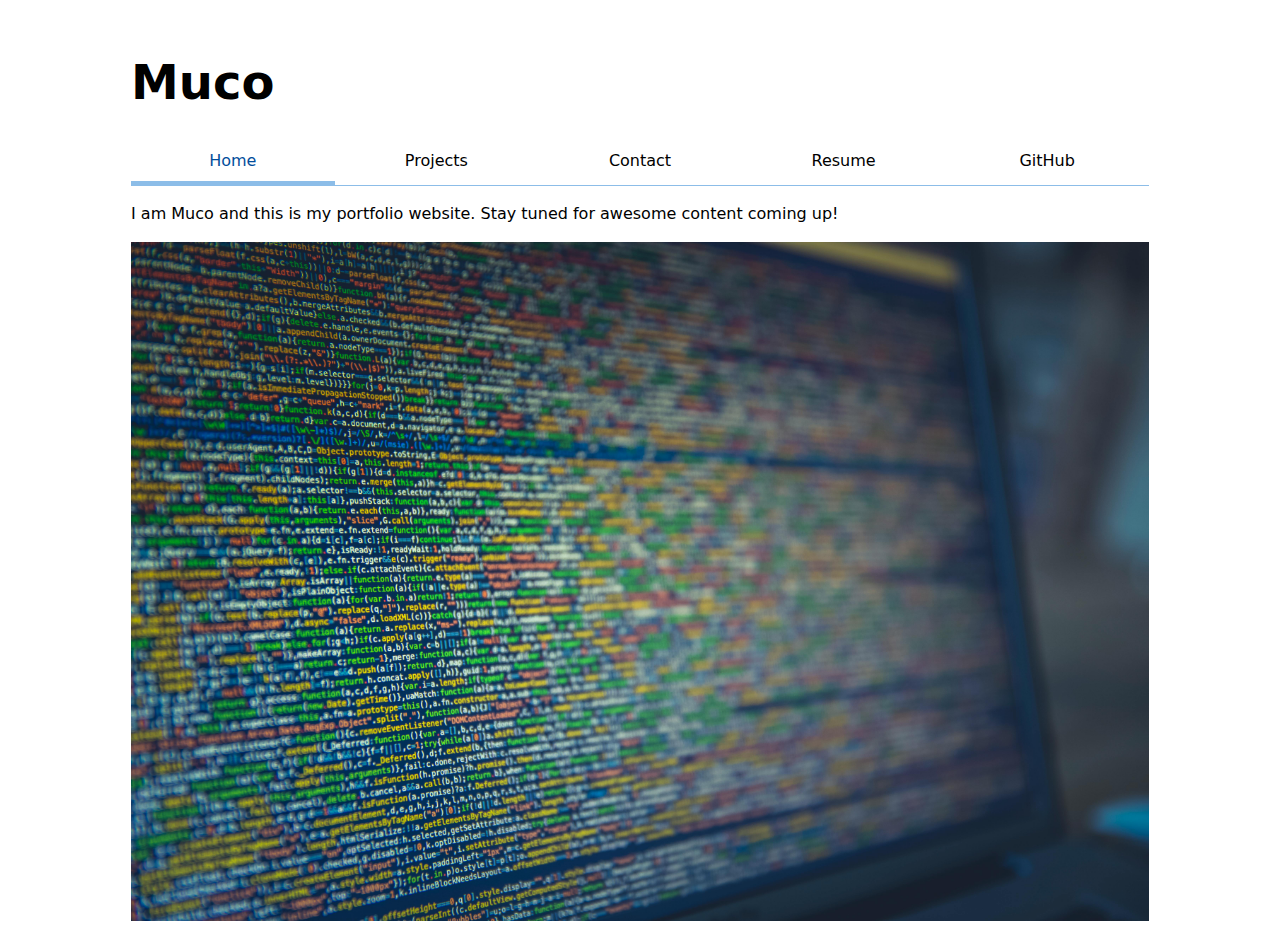
<file: index.html>
<!doctype html>
<html lang="en">
<head>
  <meta charset="utf-8">
  <meta name="viewport" content="width=device-width, initial-scale=1">
  <title>Muco: Personal site and portfolio</title>
  <link rel="stylesheet" href="style.css">
</head>
<body>
  <main>
    <h1>Muco</h1>
    <nav aria-label="Primary">
      <a class="current" href="./">Home</a>
      <a href="projects/">Projects</a>
      <a href="contact/">Contact</a>
      <a href="resume/">Resume</a>
      <a href="https://github.com/mucowintore" target="_blank" rel="noopener noreferrer">GitHub</a>
    </nav>
    <p>I am Muco and this is my portfolio website. Stay tuned for awesome content coming up!</p>
    <img src="images/profile.jpg" alt="A mind-blowingly awesome profile photo">
  </main>
</body>
</html>
</file>
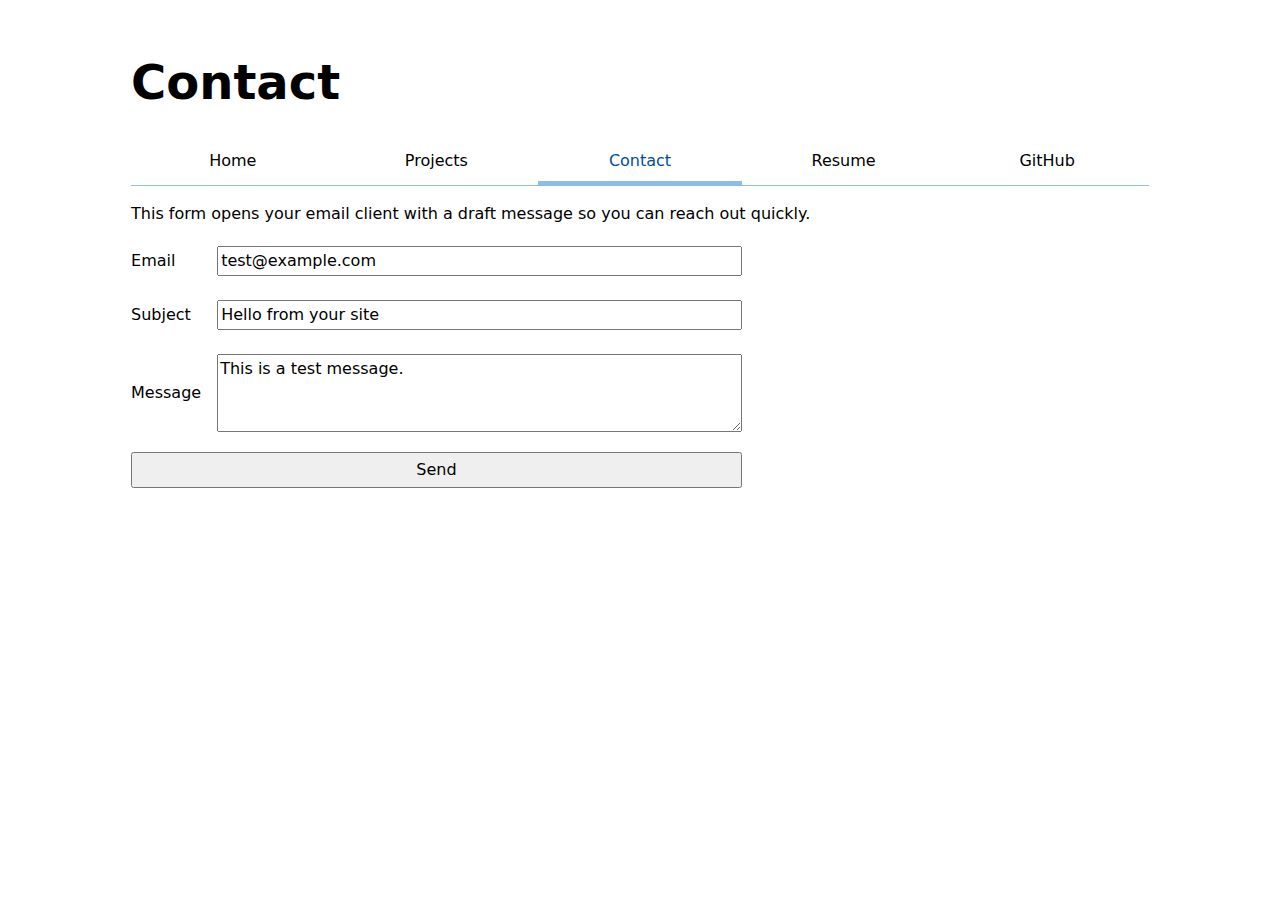
<file: contact/index.html>
<!doctype html>
<html lang="en">
<head>
  <meta charset="utf-8">
  <meta name="viewport" content="width=device-width, initial-scale=1">
  <title>Contact</title>
  <link rel="stylesheet" href="../style.css">
</head>
<body>
  <main>
    <h1>Contact</h1>
    <nav aria-label="Primary">
      <a href="../">Home</a>
      <a href="../projects/">Projects</a>
      <a class="current" href="./">Contact</a>
      <a href="../resume/">Resume</a>
      <a href="https://github.com/mucowintore" target="_blank" rel="noopener noreferrer">GitHub</a>
    </nav>
    <p>This form opens your email client with a draft message so you can reach out quickly.</p>
    <form action="mailto:16810076+mucowintore@users.noreply.github.com" method="GET">
      <label>
        <span>Email</span>
        <input type="email" name="email" value="test@example.com" required>
      </label>
      <label>
        <span>Subject</span>
        <input name="subject" value="Hello from your site">
      </label>
      <label>
        <span>Message</span>
        <textarea name="body" rows="3">This is a test message.</textarea>
      </label>
      <button type="submit">Send</button>
    </form>
  </main>
</body>
</html>
</file>
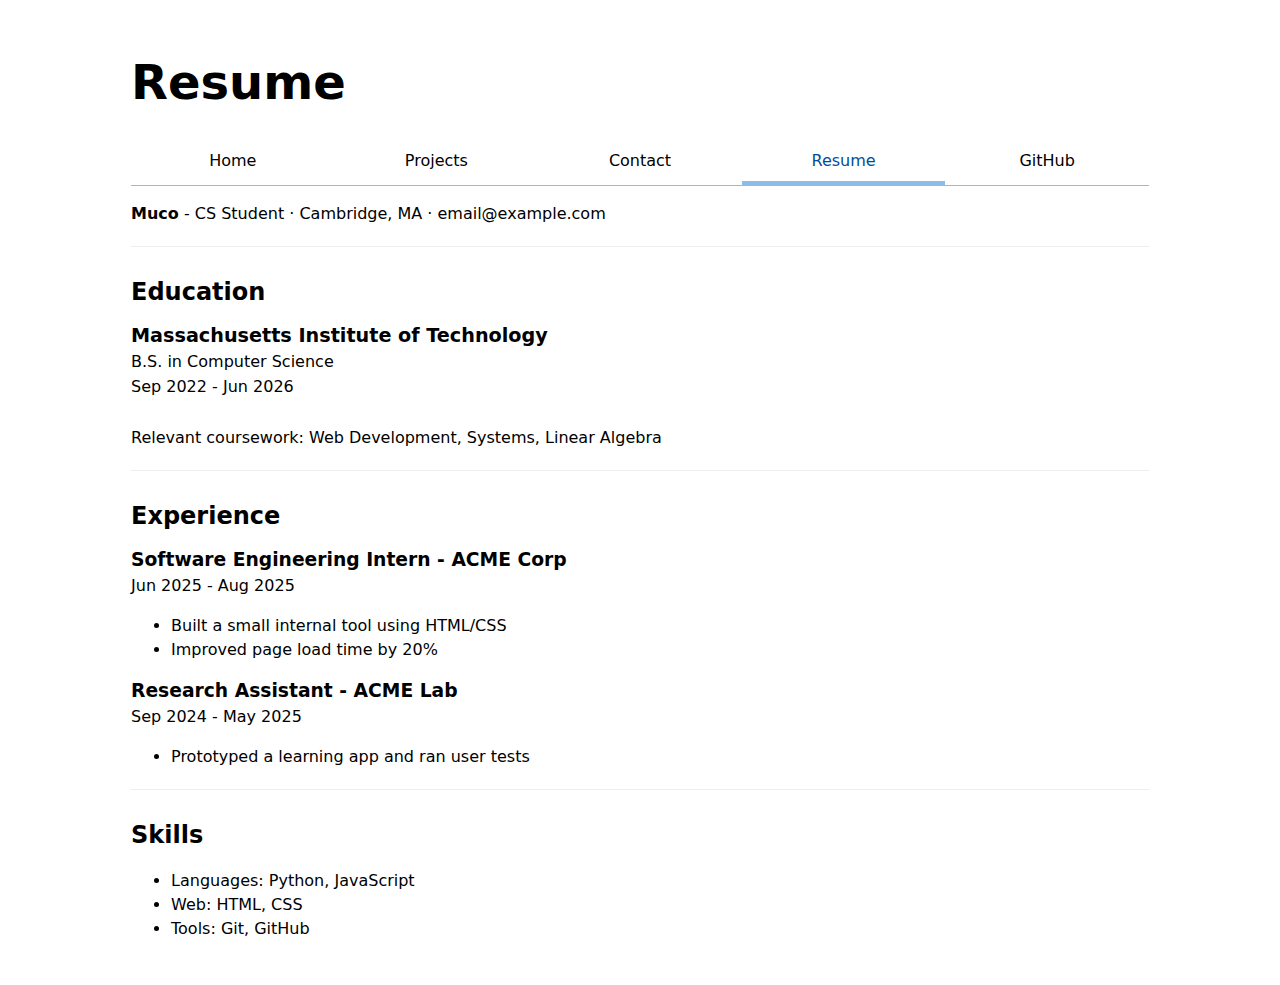
<file: resume/index.html>
<!doctype html>
<html lang="en">
<head>
  <meta charset="utf-8">
  <meta name="viewport" content="width=device-width, initial-scale=1">
  <title>Resume</title>
  <link rel="stylesheet" href="../style.css">
</head>
<body class="resume-page">
  <main>
    <h1>Resume</h1>
    <nav aria-label="Primary">
      <a href="../">Home</a>
      <a href="../projects/">Projects</a>
      <a href="../contact/">Contact</a>
      <a class="current" href="./">Resume</a>
      <a href="https://github.com/mucowintore" target="_blank" rel="noopener noreferrer">GitHub</a>
    </nav>

    <header>
      <p><strong>Muco</strong> - CS Student · Cambridge, MA · email@example.com</p>
    </header>

    <section>
      <h2>Education</h2>
      <article class="education-item">
        <h3>Massachusetts Institute of Technology</h3>
        <p>B.S. in Computer Science</p>
        <p><time datetime="2022-09">Sep 2022</time> - <time datetime="2026-06">Jun 2026</time></p>
        <br>
        <p>Relevant coursework: Web Development, Systems, Linear Algebra</p>
      </article>
    </section>

    <section>
      <h2>Experience</h2>

      <article>
        <header>
          <h3>Software Engineering Intern - ACME Corp</h3>
          <p><time datetime="2025-06">Jun 2025</time> - <time datetime="2025-08">Aug 2025</time></p>
        </header>
        <ul>
          <li>Built a small internal tool using HTML/CSS</li>
          <li>Improved page load time by 20%</li>
        </ul>
      </article>

      <article>
        <header>
          <h3>Research Assistant - ACME Lab</h3>
          <p><time datetime="2024-09">Sep 2024</time> - <time datetime="2025-05">May 2025</time></p>
        </header>
        <ul>
          <li>Prototyped a learning app and ran user tests</li>
        </ul>
      </article>
    </section>

    <section>
      <h2>Skills</h2>
      <ul>
        <li>Languages: Python, JavaScript</li>
        <li>Web: HTML, CSS</li>
        <li>Tools: Git, GitHub</li>
      </ul>
    </section>
  </main>
</body>
</html>
</file>
<file: style.css>
body {
  font: 100%/1.5 system-ui;
  max-width: 100ch;
  margin-inline: auto;
  padding: 1rem;
}

:root {
  --color-accent: oklch(42% 0.15 252);
  --color-nav-border: oklch(78% 0.08 245);
}

html {
  accent-color: var(--color-accent);
}

h1,
h2,
h3,
h4,
h5,
h6 {
  line-height: 1.1;
  text-wrap: balance;
}

h1 {
  font-size: 3rem;
}

h2 {
  font-size: 1.5rem;
}

nav {
  display: flex;
  border-bottom: 1px solid var(--color-nav-border);
  margin-bottom: 1rem;
}

nav a {
  flex: 1;
  text-align: center;
  padding: 0.5em;
  text-decoration: none;
  color: inherit;
  border-bottom: 1px solid transparent;
}

nav a.current {
  color: var(--color-accent);
  border-bottom-width: 0.25em;
  border-bottom-color: var(--color-nav-border);
}

nav a:hover {
  color: var(--color-accent);
  border-bottom-width: 0.25em;
  border-bottom-color: var(--color-accent);
}

form {
  display: grid;
  grid-template-columns: auto 1fr;
  gap: 1em;
  max-width: 60ch;
}

form label {
  grid-column: 1 / -1;
  display: grid;
  grid-template-columns: subgrid;
  align-items: center;
  column-gap: 1em;
}

input,
textarea,
button {
  font: inherit;
}

input,
textarea {
  display: block;
  width: 100%;
  box-sizing: border-box;
}

label {
  margin-block: 0.25rem;
}

button {
  grid-column: 1 / -1;
  padding: 0.25em 1em;
}

.projects {
  display: grid;
  grid-template-columns: repeat(auto-fill, minmax(15em, 1fr));
  gap: 1em;
}

.projects > article {
  display: grid;
  grid-template-rows: subgrid;
  grid-row: span 3;
  gap: 0.5em;
  padding: 0.75em;
  border: 1px solid #ddd;
  border-radius: 0.5em;
}

.projects h2 {
  margin: 0;
}

img {
  max-width: 100%;
  height: auto;
}

.resume-page main > header {
  margin-bottom: 0.5rem;
}

.resume-page main > section {
  margin-block: 1.25rem;
  padding-top: 0.75rem;
  border-top: 1px solid #eee;
}

.resume-page article + article {
  margin-top: 1rem;
}

.resume-page h3 {
  margin-bottom: 0.25rem;
}

.resume-page article > header {
  margin-bottom: 0.4rem;
}

.resume-page article > header > p {
  margin: 0;
}

.resume-page .education-item > h3 {
  font-size: 1.2rem;
  margin: 0 0 0.2rem;
}

.resume-page .education-item > p {
  margin: 0.1rem 0;
}
</file>
